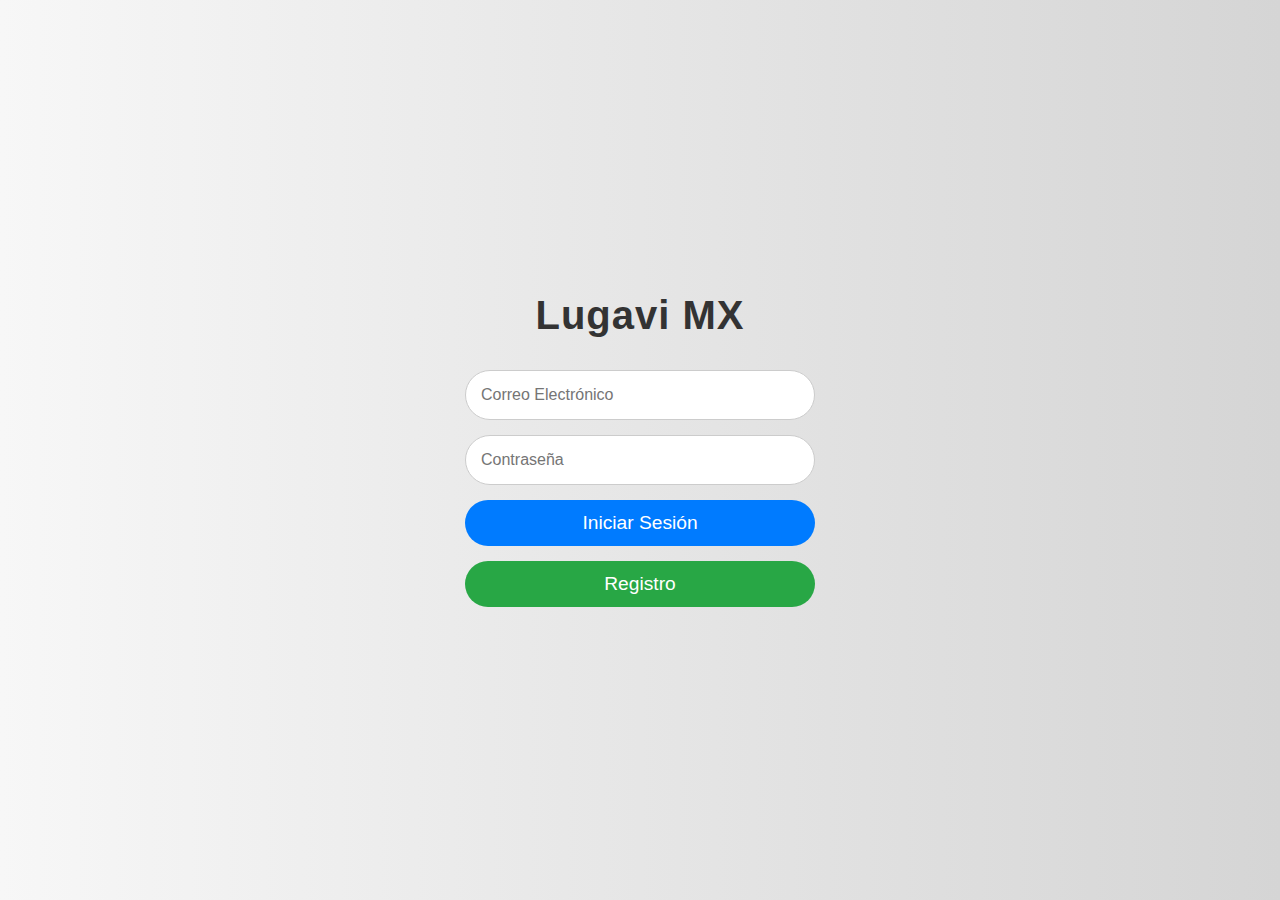
<file: index.html>
<!DOCTYPE html>
<html lang="en">
  <head>
    <meta charset="UTF-8" />
    <meta name="viewport" content="width=device-width, initial-scale=1.0" />
    <title>Lugavi MX - Login</title>
    <link rel="stylesheet" href="styles.css" />
  </head>
  <body>
    <div class="login-container">
      <h1 class="title">Lugavi MX</h1>
      <form class="login-form" action="Principal/" method="GET">
        <input type="email" placeholder="Correo Electrónico" required />
        <input type="password" placeholder="Contraseña" required />
        <button type="submit" class="btn">Iniciar Sesión</button>
        <button type="button" class="btn btn-register" id="openModal">
          Registro
        </button>
      </form>
    </div>
    <div class="modal" id="modal">
      <div class="modal-content">
        <span class="close" id="closeModal">&times;</span>
        <h2>Formulario de Registro</h2>
        <form class="register-form">
          <input type="text" placeholder="Nombre Completo" required />
          <input type="email" placeholder="Correo Electrónico" required />
          <input type="password" placeholder="Contraseña" required />
          <input type="password" placeholder="Confirmar Contraseña" required />
          <button type="submit" class="btn btn-register registrarse">
            Registrarse
          </button>
        </form>
      </div>
    </div>

    <script src="script.js"></script>
  </body>
</html>
</file>
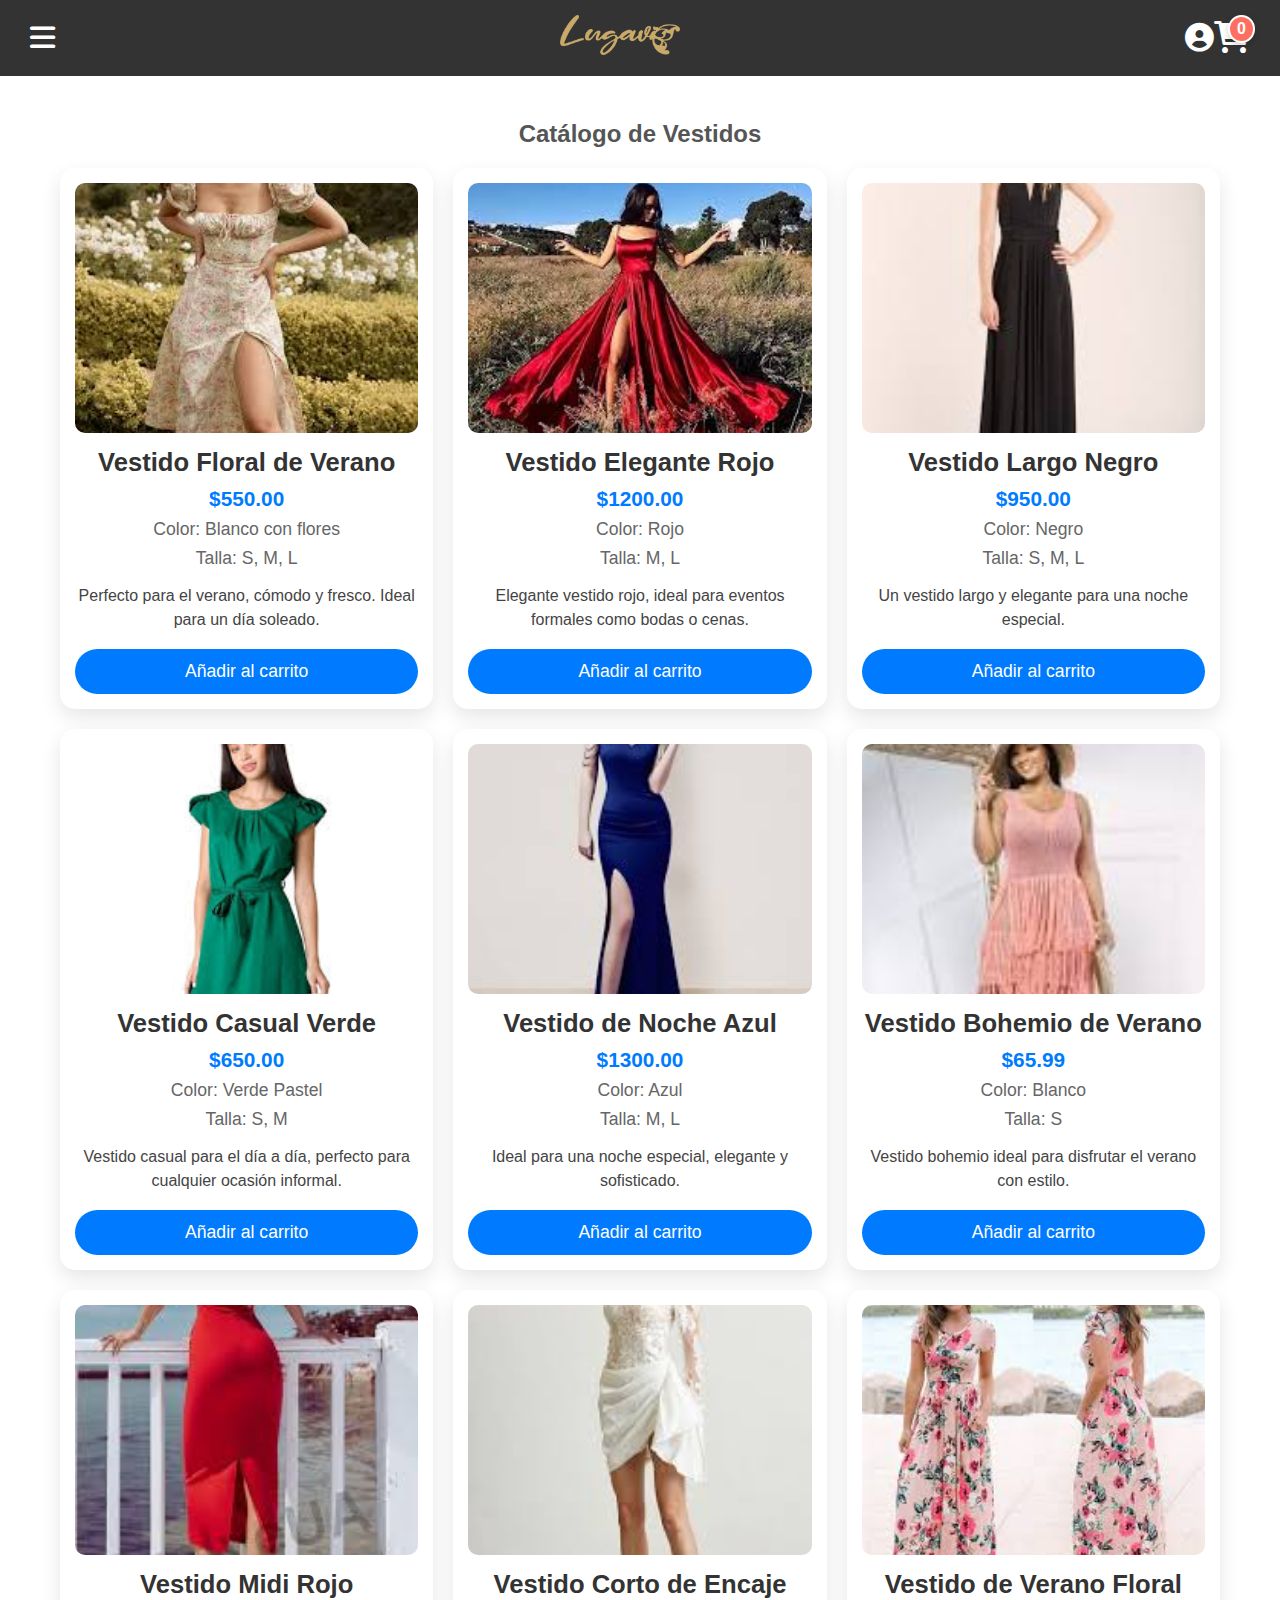
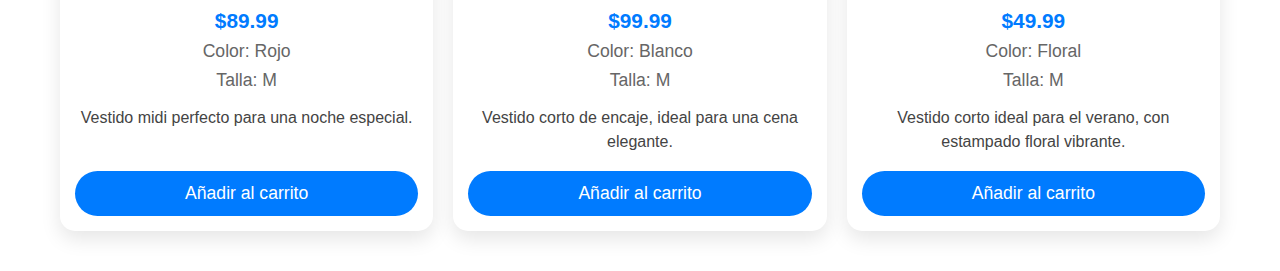
<file: Principal/index.html>
<!DOCTYPE html>
<html lang="es">
  <head>
    <meta charset="UTF-8" />
    <meta name="viewport" content="width=device-width, initial-scale=1.0" />
    <title>Lugavi MX - Página Principal</title>
    <!-- Enlace para Font Awesome -->
    <link
      href="https://cdnjs.cloudflare.com/ajax/libs/font-awesome/6.0.0-beta3/css/all.min.css"
      rel="stylesheet"
    />
    <link rel="stylesheet" href="styles.css" />
  </head>
  <body>
    <!-- Topbar -->
    <div class="topbar">
      <div class="menu-icon" id="menuIcon">
        <i class="fas fa-bars"></i>
        <!-- Icono de menú -->
      </div>
      <div class="logo">
        <img src="Assets/Logo.webp" alt="Logo de Lugavi MX" />
        <!-- Logo -->
      </div>
      <div class="profile-icon">
        <i class="fas fa-user-circle"></i>
        <!-- Icono de perfil -->
      </div>
      <div class="cart-icon" id="cartIcon">
        <i class="fas fa-shopping-cart"></i>
        <!-- Icono del carrito -->
        <span class="cart-count" id="cartCount">0</span>
        <!-- Contador de productos en el carrito -->
      </div>
    </div>

    <div id="modalCarrito">
      <div class="modal-content">
        <span id="closeModal">&times;</span>
        <!-- Icono para cerrar el modal -->
        <div class="cart-items-container" id="cartItems">
          <!-- Aquí se insertan los productos del carrito -->
        </div>
        <p>
          Total: $
          <span id="totalPrice">0.00</span>
        </p>
        <button id="checkoutButton">Comprar</button>
      </div>
    </div>

    <div class="sidebar" id="sidebar">
      <ul>
        <li>
          <a href="#" data-section="profile">
            <i class="fas fa-user"></i>
            Perfil
          </a>
        </li>
        <li>
          <a href="#" data-section="catalog">
            <i class="fas fa-box"></i>
            Catálogo
          </a>
        </li>
        <li>
          <a href="#" data-section="orders">
            <i class="fas fa-box"></i>
            Mis Pedidos
          </a>
        </li>
        <li>
          <a href="#" data-section="payment">
            <i class="fas fa-credit-card"></i>
            Métodos de Pago
          </a>
        </li>
        <li>
          <a href="#" data-section="addresses">
            <i class="fas fa-map-marker-alt"></i>
            Direcciones
          </a>
        </li>
        <li>
          <a href="#" data-section="contact">
            <i class="fas fa-phone-alt"></i>
            Contáctanos
          </a>
        </li>
        <li>
          <a href="#" data-section="logout">
            <i class="fas fa-sign-out-alt"></i>
            Cerrar Sesión
          </a>
        </li>
      </ul>
    </div>

    <!-- Contenido dinámico -->
    <div class="content">
      <div class="section" id="catalog">
        <h1>Catálogo de Vestidos</h1>
        <div class="product-grid" id="productGrid">
          <!-- Productos aquí -->
        </div>
      </div>

      <div class="section profiles" id="profile" style="display: none">
        <div class="container">
          <div class="payment-methods">
            <div class="profile-header">
                <img src="[data-uri]" alt="Foto de Perfil">
                <h2>Annel Lara</h2>
                <p>AnnelLararellanes@gmail.com</p>
            </div>
            <div class="profile-details">
                <h3>Detalles del Usuario</h3>
                <p><strong>Teléfono:</strong> +52 6673 09 00 97</p>
                <p><strong>Dirección:</strong> Calle De los pinos #302, Culiacan, México</p>
                <p><strong>Fecha de Registro:</strong> 01/11/2025</p>
            </div>
            <div class="card-actions button">
                <button class="button" onclick="editProfile()">Editar Perfil</button>
                <button class="button" onclick="logout()">Cerrar Sesión</button>
            </div>
          </div>          
        </div>
      </div>

      <div class="section" id="orders" style="display: none">
        <h1>Mis Pedidos</h1>
        <div class="orders"></div>
      </div>

      <div class="section" id="payment" style="display: none">
        <div class="container">
          <h1>Métodos de Pago</h1>
          <div class="payment-methods">
              <!-- Método de Pago 1 -->
              <div class="payment-card">
                  <h2>Tarjeta de Crédito</h2>
                  <p><strong>Banco:</strong> Bancomer</p>
                  <p><strong>Tarjeta:</strong> **** **** **** 1234</p>
                  <p><strong>Fecha de Vencimiento:</strong> 12/26</p>
                  <div class="card-actions">
                      <button onclick="editarMetodo(1)"><i class="fas fa-edit"></i> Editar</button>
                      <button onclick="eliminarMetodo(1)"><i class="fas fa-trash"></i> Eliminar</button>
                  </div>
              </div>
              <!-- Método de Pago 2 -->
              <div class="payment-card">
                  <h2>Tarjeta de Crédito</h2>
                  <p><strong>Banco:</strong> Bancoppel</p>
                  <p><strong>Tarjeta:</strong> **** **** **** 0419</p>
                  <p><strong>Fecha de Vencimiento:</strong> 11/26</p>
                  <div class="card-actions">
                      <button onclick="editarMetodo(2)"><i class="fas fa-edit"></i> Editar</button>
                      <button onclick="eliminarMetodo(2)"><i class="fas fa-trash"></i> Eliminar</button>
                  </div>
              </div>
              <!-- Método de Pago 3 -->
              <div class="payment-card">
                  <h2>PayPal</h2>
                  <p><strong>Correo:</strong> usuario@correo.com</p>
                  <div class="card-actions">
                      <button onclick="editarMetodo(3)"><i class="fas fa-edit"></i> Editar</button>
                      <button onclick="eliminarMetodo(3)"><i class="fas fa-trash"></i> Eliminar</button>
                  </div>
              </div>
          </div>
      </div>
      </div>
      

      <div class="section" id="addresses" style="display: none">
        <div class="container">
          <h1>Direcciones Guardadas</h1>
          <div class="address-list">
              <!-- Dirección 1 -->
              <div class="address-card">
                  <h2>Casa</h2>
                  <p><strong>Dirección:</strong> Calle Falsa 123, Colonia Centro</p>
                  <p><strong>Ciudad:</strong> Ciudad de México</p>
                  <p><strong>CP:</strong> 01234</p>
                  <div class="card-actions">
                      <button onclick="editarDireccion(1)"><i class="fas fa-edit"></i> Editar</button>
                      <button onclick="eliminarDireccion(1)"><i class="fas fa-trash"></i> Eliminar</button>
                  </div>
              </div>
              <!-- Dirección 2 -->
              <div class="address-card">
                  <h2>Oficina</h2>
                  <p><strong>Dirección:</strong> Av. Reforma 456, Piso 10, Colonia Juárez</p>
                  <p><strong>Ciudad:</strong> Ciudad de México</p>
                  <p><strong>CP:</strong> 06700</p>
                  <div class="card-actions">
                      <button onclick="editarDireccion(2)"><i class="fas fa-edit"></i> Editar</button>
                      <button onclick="eliminarDireccion(2)"><i class="fas fa-trash"></i> Eliminar</button>
                  </div>
              </div>
              <!-- Dirección 3 -->
              <div class="address-card">
                  <h2>Otra</h2>
                  <p><strong>Dirección:</strong> Calle Palma 789, Colonia Roma</p>
                  <p><strong>Ciudad:</strong> Ciudad de México</p>
                  <p><strong>CP:</strong> 04300</p>
                  <div class="card-actions">
                      <button onclick="editarDireccion(3)"><i class="fas fa-edit"></i> Editar</button>
                      <button onclick="eliminarDireccion(3)"><i class="fas fa-trash"></i> Eliminar</button>
                  </div>
              </div>
          </div>
      </div>       
      </div>

      <div class="section" id="contact" style="display: none">
        <div class="container">
          <h1>Contáctanos</h1>
          <div class="contact-info">
              <p><strong>Correo:</strong> contacto@lugavimx.com</p>
              <p><strong>Teléfono:</strong> +52 123 456 7890</p>
              <p><strong>Redes Sociales:</strong></p>
              <p>
                  <a href="https://facebook.com/lugavimx" target="_blank"><i class="fab fa-facebook"></i></a>
                  <a href="https://twitter.com/lugavimx" target="_blank"><i class="fab fa-twitter"></i></a>
                  <a href="https://instagram.com/lugavimx" target="_blank"><i class="fab fa-instagram"></i></a>
              </p>
          </div>
          <form action="#" method="post">
              <label for="nombre">Nombre:</label>
              <input type="text" id="nombre" name="nombre" placeholder="Tu nombre" required>
  
              <label for="correo">Correo Electrónico:</label>
              <input type="email" id="correo" name="correo" placeholder="Tu correo electrónico" required>
  
              <label for="mensaje">Mensaje:</label>
              <textarea id="mensaje" name="mensaje" rows="5" placeholder="Escribe tu mensaje aquí" required></textarea>
  
              <button type="submit">Enviar</button>
          </form>
      </div>
      </div>
    </div>

    <script src="script.js"></script>
  </body>
</html>
</file>
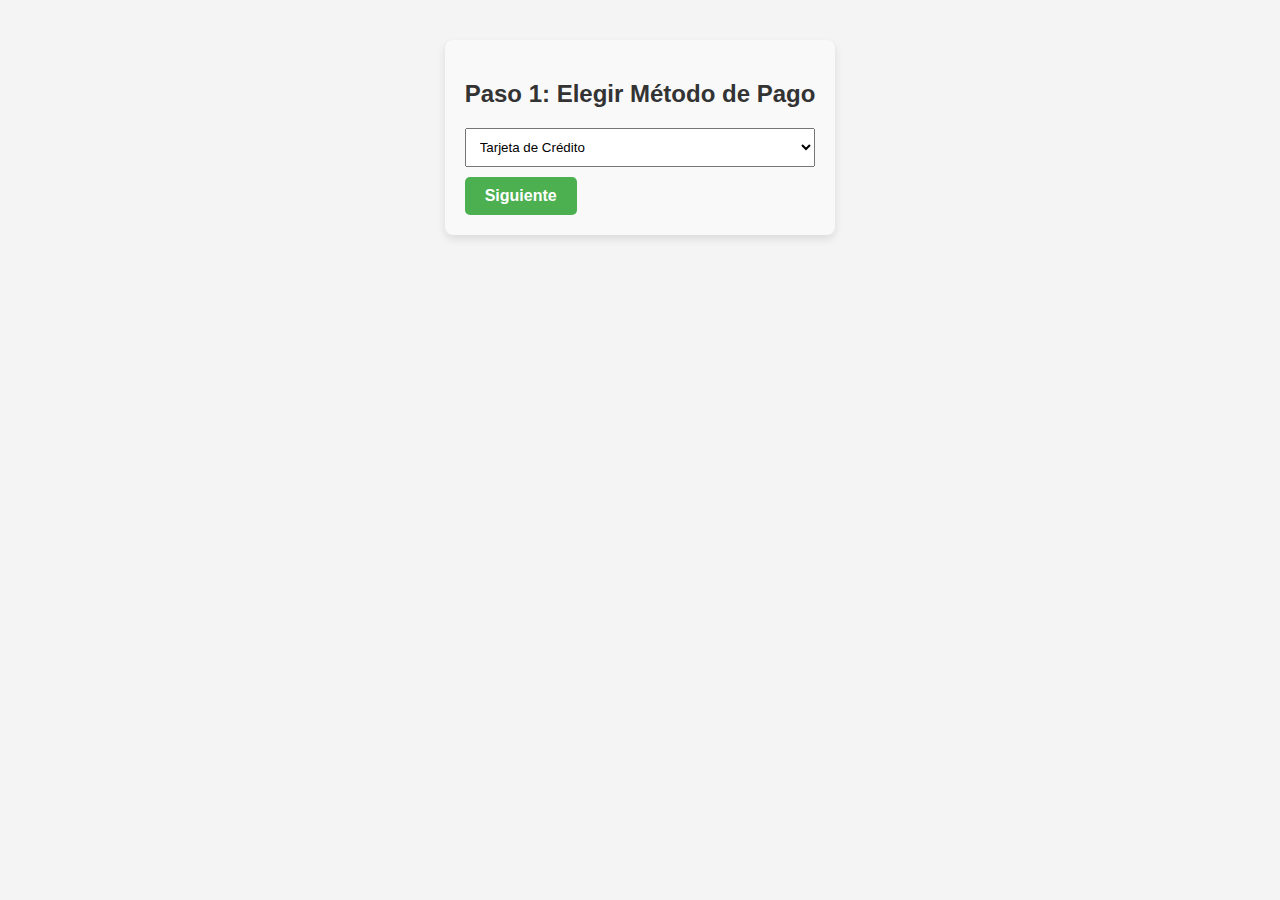
<file: Principal/Compra/Index.html>
<!DOCTYPE html>
<html lang="es">
<head>
  <meta charset="UTF-8">
  <meta name="viewport" content="width=device-width, initial-scale=1.0">
  <title>Proceso de Compra</title>
  <link rel="stylesheet" href="styles.css">
</head>
<body>

  <div class="stepper">
    <!-- Paso 1: Método de pago -->
    <div class="step" id="step1">
      <h2>Paso 1: Elegir Método de Pago</h2>
      <select id="paymentMethod">
        <option value="credit_card">Tarjeta de Crédito</option>
        <option value="paypal">PayPal</option>
        <option value="bank_transfer">Transferencia Bancaria</option>
      </select>
      <button onclick="nextStep(2)">Siguiente</button>
    </div>

    <!-- Paso 2: Dirección de Envío -->
    <div class="step" id="step2" style="display: none;">
      <h2>Paso 2: Elegir Dirección de Envío</h2>
      <input type="text" id="address" placeholder="Dirección de envío">
      <button onclick="nextStep(3)">Siguiente</button>
    </div>

    <!-- Paso 3: Resumen de la Compra -->
    <div class="step" id="step3" style="display: none;">
      <h2>Paso 3: Resumen de la Compra</h2>
      <p>Productos: <span id="productList"></span></p>
      <p>Método de Pago: <span id="paymentMethodSummary"></span></p>
      <p>Dirección: <span id="addressSummary"></span></p>
      <button>Finalizar Compra</button>
    </div>
  </div>

  <script src="checkout.js"></script>
</body>
</html>
</file>
<file: Principal/styles.css>
/* Estilos Generales */
* {
  margin: 0;
  padding: 0;
  box-sizing: border-box;
  font-family: 'Arial', sans-serif;
}

/* Top Bar */
.topbar {
  display: flex;
  justify-content: space-between;
  align-items: center;
  background-color: #333;
  color: #fff;
  padding: 15px 30px;
  position: fixed;
  top: 0;
  left: 0;
  width: 100%;
  z-index: 1000; /* Asegura que la topbar esté encima del contenido */
}

/* Estilo para los íconos */
.topbar .menu-icon i,
.topbar .profile-icon i {
  font-size: 1.8rem; /* Tamaño del ícono */
  cursor: pointer;
}

.topbar .logo img {
  height: 40px; /* Ajusta el tamaño del logo */
}

/* Alineación de los elementos */
.topbar .menu-icon,
.topbar .profile-icon {
  display: flex;
  align-items: center;
  justify-content: center;
  cursor: pointer;
}

.topbar .profile-icon {
  font-size: 2rem; /* Icono de perfil más grande */
}

.menu-icon {
  font-size: 2rem;
  cursor: pointer;
}

.logo {
  font-size: 1.5rem;
  font-weight: bold;
  text-align: center;
  flex-grow: 1;
}

.profile-icon {
  font-size: 2rem;
  cursor: pointer;
}

/* Sidebar Menu */
.sidebar {
  position: fixed;
  top: 0;
  left: -300px; /* El menú comienza fuera de la pantalla */
  width: 300px;
  height: 100%;
  background-color: #444;
  transition: 0.3s; /* Deslizar suave */
  padding-top: 60px;
  z-index: 999; /* Asegura que el menú no se solape con la topbar */
}

.sidebar ul {
  list-style-type: none;
  padding: 0;
}

.sidebar li {
  padding: 15px;
  text-align: left;
}

.sidebar a {
  color: white;
  text-decoration: none;
  font-size: 1.2rem;
  display: flex;
  align-items: center; /* Para alinear el icono y el texto */
  transition: background-color 0.3s;
}

.sidebar a i {
  margin-right: 10px; /* Espacio entre el icono y el texto */
  font-size: 1.5rem; /* Tamaño del icono */
}

.sidebar a:hover {
  background-color: #007bff;
}

/* Estilo para cuando el menú se desliza */
.sidebar.active {
  left: 0; /* El menú se desliza hacia la izquierda */
}

/* Estilos del Catálogo */
.catalog-container {
  padding: 40px 20px 40px 20px; /* Ajusta el padding-top a 120px para dar suficiente espacio debajo de la topbar */
  text-align: center;
  max-width: 1200px;
  margin: 0 auto;
  margin-top: 80px; /* Puedes ajustar este valor si lo necesitas */
}

.catalog-title {
  font-size: 2.5rem;
  margin-bottom: 40px;
  color: #333;
  font-weight: bold;
  text-transform: uppercase;
}

/* Estilos de la grid de productos */
.product-grid {
  display: grid;
  grid-template-columns: repeat(auto-fill, minmax(280px, 1fr));
  gap: 20px;
  margin-top: 20px;
}

.product-card {
  background-color: #fff;
  border-radius: 15px;
  box-shadow: 0 8px 20px rgba(0, 0, 0, 0.1);
  overflow: hidden; /* Evita que los bordes se desborden */
  padding: 15px;
  transition: transform 0.3s ease, box-shadow 0.3s ease;
  text-align: center;
  display: flex;
  flex-direction: column;
  justify-content: space-between;
  height: 100%;
}

.product-card:hover {
  transform: translateY(-10px); /* Agrega un efecto al pasar el mouse */
  box-shadow: 0 12px 30px rgba(0, 0, 0, 0.15);
}

.product-card img {
  width: 100%;
  height: 250px;
  object-fit: cover;
  border-radius: 10px;
}

.product-card h3 {
  margin-top: 15px;
  font-size: 1.6rem;
  color: #333;
  font-weight: 600;
}

.product-card .price {
  margin-top: 10px;
  font-size: 1.3rem;
  font-weight: bold;
  color: #007bff;
}

.product-card .color,
.product-card .size {
  margin-top: 8px;
  font-size: 1.1rem;
  color: #666;
}

.product-card .description {
  margin-top: 15px;
  font-size: 1rem;
  color: #444;
  line-height: 1.5;
  min-height: 50px;
}

.product-card .btn {
  margin-top: 15px;
  padding: 12px;
  font-size: 1.1rem;
  background-color: #007bff;
  color: #fff;
  border: none;
  border-radius: 30px;
  cursor: pointer;
  transition: background-color 0.3s ease;
  width: 100%; /* Botón con ancho completo */
}

.product-card .btn:hover {
  background-color: #0056b3;
}

/* Estilos para hacer el layout más responsivo */
@media (max-width: 768px) {
  .catalog-container {
    padding: 20px;
  }

  .catalog-title {
    font-size: 2rem;
  }

  .product-grid {
    grid-template-columns: 1fr 1fr;
  }
}

@media (max-width: 480px) {
  .product-grid {
    grid-template-columns: 1fr;
  }

  .product-card {
    padding: 10px;
  }

  .product-card h3 {
    font-size: 1.4rem;
  }

  .product-card .price {
    font-size: 1.1rem;
  }

  .product-card .btn {
    padding: 10px;
    font-size: 1rem;
  }
}
.product-card img {
  width: 100%;
  height: 250px;
  object-fit: cover;
  border-radius: 10px;
  object-position: center; /* Centra la imagen si tiene espacio sobrante */
  image-rendering: auto; /* Intenta mantener la calidad de la imagen al hacerla más grande */
}

/* Estilos para el icono del carrito */
/* Estilos para el icono del carrito */
.cart-icon {
  position: relative;
  cursor: pointer;
  font-size: 2rem; /* Tamaño del icono */
  transition: transform 0.3s ease; /* Transición suave */
}

.cart-icon:hover {
  transform: scale(1.1); /* Efecto de agrandar al pasar el mouse */
}

/* Estilo para el contador */
.cart-icon .cart-count {
  position: absolute;
  top: -5px;
  right: -5px;
  background-color: #ff6f61; /* Color de fondo */
  color: white;
  border-radius: 50%;
  padding: 3px 7px; /* Reducir el padding para hacerlo más pequeño */
  font-size: 1rem; /* Reducir el tamaño de la fuente */
  font-weight: bold;
  border: 2px solid white; /* Borde blanco */
  box-shadow: 0 2px 6px rgba(0, 0, 0, 0.2); /* Sombra suave */
}

/* Estilos adicionales para los productos */
.product-card {
  background-color: #fff;
  border-radius: 15px;
  box-shadow: 0 8px 20px rgba(0, 0, 0, 0.1);
  overflow: hidden;
  padding: 15px;
  transition: transform 0.3s ease, box-shadow 0.3s ease;
  text-align: center;
  display: flex;
  flex-direction: column;
  justify-content: space-between;
  height: 100%;
}

.product-card:hover {
  transform: translateY(-10px);
  box-shadow: 0 12px 30px rgba(0, 0, 0, 0.15);
}

.product-card img {
  width: 100%;
  height: 250px;
  object-fit: cover;
  border-radius: 10px;
}

#modalCarrito {
  display: none; /* Inicialmente oculto */
  position: fixed;
  top: 0;
  left: 0;
  width: 100%;
  height: 100%;
  background-color: rgba(0, 0, 0, 0.5); /* Fondo oscuro semi-transparente */
  z-index: 1000; /* Asegura que esté encima de otros elementos */
  align-items: center;
  justify-content: center;
}

.modal-content {
  background-color: white;
  padding: 20px;
  border-radius: 10px;
  width: 80%;
  max-width: 500px;
  position: relative;
  display: flex;
  flex-direction: column;
  max-height: 80%; /* Limita la altura máxima */
}

#closeModal {
  cursor: pointer;
  position: absolute;
  top: 10px;
  right: 10px;
  font-size: 1.5rem;
}

.cart-items-container {
  flex-grow: 1; /* El contenedor de productos crece para llenar el espacio disponible */
  overflow-y: auto; /* Habilitar el scroll si hay demasiados productos */
  max-height: 400px; /* Establecer una altura máxima con scroll */
}

.cart-item img {
  width: 50px; /* Tamaño fijo de las imágenes */
  height: 50px;
  object-fit: cover;
}

.cart-item-info {
  margin-left: 10px;
}

.cart-item {
  display: flex;
  align-items: center;
  justify-content: space-between;
  margin-bottom: 20px;
  padding: 10px;
  border-bottom: 1px solid #ddd;
}

.cart-item-info h3 {
  margin: 0;
}

.cart-item-info p {
  margin: 5px 0;
}

#totalPrice {
  font-size: 1.5rem;
  margin-top: 20px;
  font-weight: bold;
}

#checkoutButton {
  background-color: #28a745;
  color: white;
  padding: 10px 20px;
  border: none;
  border-radius: 5px;
  width: 100%;
  cursor: pointer;
  text-align: center;
  margin-top: 20px;
}

#checkoutButton:hover {
  background-color: #218838;
}

.content {
  padding: 40px 20px 40px 20px; /* Ajusta el padding-top a 120px para dar suficiente espacio debajo de la topbar */
  text-align: center;
  max-width: 1200px;
  margin: 0 auto;
  margin-top: 80px; /* Puedes ajustar este valor si lo necesitas */
}

.section {
  display: none;
}

.section h1 {
  font-size: 24px;
  margin-bottom: 10px;
}


.profile-container {
  background-color: #fff;
  border: 1px solid #ddd;
  border-radius: 10px;
  box-shadow: 0 4px 8px rgba(0, 0, 0, 0.1);
  width: 400px;
  padding: 20px;
  text-align: center;
}

.profile-header {
  margin-bottom: 20px;
}

.profile-header img {
  width: 100px;
  height: 100px;
  border-radius: 50%;
  border: 2px solid #ccc;
  object-fit: cover;
}

.profile-header h2 {
  margin: 10px 0 5px;
  font-size: 24px;
}

.profile-header p {
  font-size: 14px;
  color: #777;
}

.profile-details {
  margin-top: 20px;
  text-align: left;
}

.profile-details h3 {
  font-size: 18px;
  margin-bottom: 10px;
  color: #555;
}

.profile-details p {
  margin-bottom: 10px;
  font-size: 14px;
}

.profile-actions {
  margin-top: 20px;
  display: flex;
  justify-content: space-between;
}

.profile-actions button {
  padding: 10px 15px;
  border: none;
  border-radius: 5px;
  font-size: 14px;
  cursor: pointer;
  transition: background-color 0.3s ease;
}

.profile-actions .edit-button {
  background-color: #ddd;
  color: #333;
}

.profile-actions .edit-button:hover {
  background-color: #bbb;
}

.profile-actions .logout-button {
  background-color: #f44336;
  color: #fff;
}

.profile-actions .logout-button:hover {
  background-color: #d32f2f;
}




.payment-methods {
  display: flex;
  flex-wrap: wrap;
  gap: 20px;
  justify-content: center;
}

.payment-card {
  background: #ffffff;
  border: 1px solid #dddddd;
  border-radius: 10px;
  box-shadow: 0 4px 8px rgba(0, 0, 0, 0.1);
  padding: 20px;
  width: 300px;
  display: flex;
  flex-direction: column;
  align-items: flex-start;
  transition: transform 0.2s, box-shadow 0.2s;
}

.payment-card:hover {
  transform: translateY(-5px);
  box-shadow: 0 8px 16px rgba(0, 0, 0, 0.2);
}

.payment-card h2 {
  font-size: 1.5em;
  color: #333333;
  margin-bottom: 10px;
}

.payment-card p {
  font-size: 1em;
  color: #555555;
  margin: 5px 0;
}

.card-actions {
  margin-top: 15px;
  display: flex;
  gap: 10px;
}

.card-actions button {
  background-color: #555;
  color: white;
  border: none;
  padding: 8px 12px;
  border-radius: 4px;
  font-size: 1em;
  cursor: pointer;
  transition: background-color 0.2s;
}

.card-actions button:hover {
  background-color: #333;
}

@media (max-width: 600px) {
  .container {
      margin: 20px;
      padding: 15px;
  }

  .payment-card {
      width: 100%;
  }
}


.orders {
  display: flex;
  flex-wrap: wrap;
  gap: 20px;
  justify-content: center;
}

.order-card {
  background: #ffffff;
  border: 1px solid #dddddd;
  border-radius: 10px;
  box-shadow: 0 4px 8px rgba(0, 0, 0, 0.1);
  padding: 20px;
  width: 300px;
  transition: transform 0.2s, box-shadow 0.2s;
}

.order-card:hover {
  transform: translateY(-5px);
  box-shadow: 0 8px 16px rgba(0, 0, 0, 0.2);
}

.order-card h2 {
  font-size: 1.5em;
  color: #333333;
  margin-bottom: 10px;
}

.order-card p {
  font-size: 1em;
  color: #555555;
  margin: 5px 0;
}

.order-items {
  display: flex;
  flex-wrap: wrap;
  gap: 10px;
  margin-top: 15px;
  justify-content: center; /* Centra los elementos dentro de este contenedor */
}

.order-item {
  display: flex;
  flex-direction: column;
  align-items: center;
  justify-content: center; /* Asegura que los elementos estén centrados verticalmente */
  text-align: center;
  width: 80px; /* Ajusta el ancho según tus necesidades */
}

.order-item img {
  width: 100%;
  height: auto; /* Mantiene la proporción */
  max-height: 60px; /* Limita la altura máxima */
  object-fit: contain; /* Asegura que la imagen se ajuste sin deformarse */
  border-radius: 5px;
}

.order-item p {
  font-size: 0.9em;
  color: #333333;
  margin-top: 5px;
}






.address-list {
  display: flex;
  flex-wrap: wrap;
  gap: 20px;
  justify-content: center;
}

.address-card {
  background: #ffffff;
  border: 1px solid #dddddd;
  border-radius: 10px;
  box-shadow: 0 4px 8px rgba(0, 0, 0, 0.1);
  padding: 20px;
  width: 300px;
  display: flex;
  flex-direction: column;
  align-items: flex-start;
  transition: transform 0.2s, box-shadow 0.2s;
}

.address-card:hover {
  transform: translateY(-5px);
  box-shadow: 0 8px 16px rgba(0, 0, 0, 0.2);
}

.address-card h2 {
  font-size: 1.5em;
  color: #333333;
  margin-bottom: 10px;
}

.address-card p {
  font-size: 1em;
  color: #555555;
  margin: 5px 0;
}

.card-actions {
  margin-top: 15px;
  display: flex;
  gap: 10px;
}

.card-actions button {
  background-color: #555;
  color: white;
  border: none;
  padding: 8px 12px;
  border-radius: 4px;
  font-size: 1em;
  cursor: pointer;
  transition: background-color 0.2s;
}

.card-actions button:hover {
  background-color: #333;
}

@media (max-width: 600px) {
  .container {
      margin: 20px;
      padding: 15px;
  }

  .address-card {
      width: 100%;
  }
}







.container {
  max-width: 800px;
  margin: 50px auto;
  padding: 20px;
  background-color: #fff;
  border-radius: 8px;
  box-shadow: 0 4px 8px rgba(0, 0, 0, 0.1);
}

h1 {
  text-align: center;
  color: #555;
}

.contact-info {
  margin-bottom: 30px;
  text-align: center;
}

.contact-info p {
  margin: 10px 0;
}

.contact-info a {
  color: #555;
  text-decoration: none;
  margin: 0 10px;
  font-size: 24px;
}

.contact-info a:hover {
  color: #333;
}

form {
  display: flex;
  flex-direction: column;
}

form label {
  margin-bottom: 5px;
  color: #555;
}

form input, form textarea {
  margin-bottom: 20px;
  padding: 10px;
  border: 1px solid #ccc;
  border-radius: 4px;
  font-size: 16px;
}

form button {
  background-color: #555;
  color: #fff;
  border: none;
  padding: 10px;
  font-size: 16px;
  border-radius: 4px;
  cursor: pointer;
}

form button:hover {
  background-color: #333;
}

@media (max-width: 600px) {
  .container {
      margin: 20px;
      padding: 15px;
  }
}
</file>
<file: Principal/Compra/styles.css>
body {
  font-family: Arial, sans-serif;
  background-color: #f4f4f4;
  margin: 0;
  padding: 0;
  display: flex;
  flex-direction: column;
  align-items: center;
}

h2 {
  font-size: 24px;
  margin-bottom: 20px;
  color: #333;
}


.stepper {
  max-width: 600px;
  margin: 0 auto;
  padding: 20px;
}

.step {
  display: none;
}

.step.active {
  display: block;
}

button {
  padding: 10px 20px;
  background-color: #4CAF50;
  color: white;
  border: none;
  cursor: pointer;
}

button:hover {
  background-color: #45a049;
}

select, input {
  padding: 10px;
  width: 100%;
  margin-bottom: 10px;
}

/* Loader */
.loader {
  position: fixed;
  top: 0;
  left: 0;
  right: 0;
  bottom: 0;
  background: rgba(0, 0, 0, 0.5);
  color: white;
  display: flex;
  justify-content: center;
  align-items: center;
  z-index: 1000;
}

/* Modal */
.modal {
  position: fixed;
  top: 0;
  left: 0;
  right: 0;
  bottom: 0;
  background: rgba(0, 0, 0, 0.5);
  display: flex;
  justify-content: center;
  align-items: center;
  z-index: 1001;
}

.modal-content {
  background: white;
  padding: 20px;
  text-align: center;
  border-radius: 8px;
  width: 300px;
}



.payment-methods {
  margin-top: 20px;
}

.payment-card {
  background-color: #f9f9f9;
  padding: 0px;
  margin-bottom: 10px;
  border-radius: 8px;
  border: 1px solid #ccc;
}

.payment-card h3 {
  margin-top: 0;
}

.card-actions button {
  background-color: #4CAF50;
  color: white;
  border: none;
  padding: 5px 10px;
  cursor: pointer;
}

.card-actions button:hover {
  background-color: #45a049;
}

#addPaymentMethodButton {
  padding: 10px 20px;
  background-color: #007BFF;
  color: white;
  border: none;
  cursor: pointer;
  margin-top: 20px;
}

#addPaymentMethodButton:hover {
  background-color: #0056b3;
}

.payment-modal {
  position: fixed;
  top: 0;
  left: 0;
  right: 0;
  bottom: 0;
  background: rgba(0, 0, 0, 0.5);
  display: flex;
  justify-content: center;
  align-items: center;
  z-index: 1000;
}

.payment-modal-content {
  background: white;
  padding: 20px;
  border-radius: 8px;
  width: 400px;
  box-shadow: 0 2px 10px rgba(0, 0, 0, 0.1);
}

.payment-modal-content h2 {
  margin-top: 0;
}

.payment-modal-content label {
  margin-top: 10px;
  display: block;
}

.payment-modal-content input,
.payment-modal-content select {
  width: 100%;
  padding: 8px;
  margin-top: 5px;
  margin-bottom: 10px;
  border-radius: 4px;
  border: 1px solid #ccc;
}

.payment-modal-content button {
  padding: 10px 20px;
  background-color: #4CAF50;
  color: white;
  border: none;
  cursor: pointer;
  margin-top: 10px;
}

.payment-modal-content button:hover {
  background-color: #45a049;
}

/* Estilo para las tarjetas */
.payment-card {
  background-color: #f9f9f9;
  padding: 15px;
  margin-bottom: 10px;
  border-radius: 8px;
  border: 1px solid #ccc;
  cursor: pointer;
  transition: all 0.3s ease;
}

/* Estilo cuando la tarjeta está seleccionada */
.payment-card.selected {
  background-color: #007BFF;
  color: white;
  border: 1px solid #0056b3;
}

/* Estilo para los botones dentro de la tarjeta */
.card-actions button {
  background-color: #4CAF50;
  color: white;
  border: none;
  padding: 5px 10px;
  cursor: pointer;
}

.card-actions button:hover {
  background-color: #45a049;
}

/* Estilo para las tarjetas de dirección */
.address-card {
  background-color: #f9f9f9;
  padding: 15px;
  margin-bottom: 10px;
  border-radius: 8px;
  border: 1px solid #ccc;
  cursor: pointer;
  transition: all 0.3s ease;
}

/* Estilo cuando la dirección está seleccionada */
.address-card.selected {
  background-color: #007BFF;
  color: white;
  border: 1px solid #0056b3;
}

/* Estilo para los botones dentro de la tarjeta */
.card-actions button {
  background-color: #4CAF50;
  color: white;
  border: none;
  padding: 5px 10px;
  cursor: pointer;
}

.card-actions button:hover {
  background-color: #45a049;
}

/* Estilo del modal */
.address-modal {
  position: fixed;
  top: 0;
  left: 0;
  width: 100%;
  height: 100%;
  background-color: rgba(0, 0, 0, 0.5);
  display: none;
  justify-content: center;
  align-items: center;
}

.address-modal-content {
  background-color: white;
  padding: 20px;
  border-radius: 8px;
  width: 400px;
}

.address-modal-content input {
  width: 100%;
  padding: 10px;
  margin: 10px 0;
  border: 1px solid #ccc;
  border-radius: 4px;
}

.address-modal-content button {
  padding: 10px 20px;
  margin: 10px 0;
  cursor: pointer;
  background-color: #007BFF;
  color: white;
  border: none;
  border-radius: 4px;
}

.address-modal-content button:hover {
  background-color: #0056b3;
}

/* Estilo para las tarjetas de dirección */
.address-card {
  background-color: #f9f9f9;
  padding: 15px;
  margin-bottom: 10px;
  border-radius: 8px;
  border: 1px solid #ccc;
  cursor: pointer;
  transition: all 0.3s ease;
}

/* Estilo cuando la dirección está seleccionada */
.address-card.selected {
  background-color: #007BFF;
  color: white;
  border: 1px solid #0056b3;
}

/* Estilo para los botones dentro de la tarjeta */
.card-actions button {
  background-color: #4CAF50;
  color: white;
  border: none;
  padding: 5px 10px;
  cursor: pointer;
}

.card-actions button:hover {
  background-color: #45a049;
}

.step {
  display: none;
}

.step.active {
  display: block;
}

h2 {
  font-size: 24px;
  font-weight: bold;
  margin-bottom: 20px;
}

.summary-item {
  margin-bottom: 15px;
  font-size: 18px;
}

.summary-item strong {
  font-weight: bold;
}

.product-list {
  margin-top: 10px;
  padding-left: 20px;
}

.product-list p {
  margin: 5px 0;
}

#totalAmount {
  font-size: 20px;
  font-weight: bold;
  color: green;
}

button {
  background-color: #4CAF50;
  color: white;
  padding: 10px 20px;
  border: none;
  border-radius: 5px;
  font-size: 16px;
  cursor: pointer;
  transition: background-color 0.3s;
}

button:hover {
  background-color: #45a049;
}
/* Estilos generales para el paso 3 */
.step {
  margin: 20px 0;
  padding: 20px;
  background-color: #f9f9f9;
  border-radius: 8px;
  box-shadow: 0 4px 8px rgba(0, 0, 0, 0.1);
}

h2 {
  font-size: 24px;
  margin-bottom: 20px;
  color: #333;
}

.summary {
  margin-top: 20px;
}

/* Estilos para cada item de resumen */
.summary-item {
  margin-bottom: 15px;
}

.summary-item strong {
  font-weight: bold;
  color: #444;
}

.summary-item span {
  color: #555;
  font-size: 14px;
}

/* Estilos para los botones */
.actions {
  display: flex;
  justify-content: space-between;
  margin-top: 20px;
}

.actions .btn {
  padding: 10px 20px;
  border: none;
  border-radius: 4px;
  cursor: pointer;
  font-size: 16px;
  transition: background-color 0.3s ease;
  width: 45%;
}

.actions .btn:hover {
  opacity: 0.8;
}

.actions .btn.finalize {
  background-color: #007bff;
  color: white;
}

.actions .btn.back {
  background-color: #007bff;
  color: white;
}

.actions .btn.finalize:hover {
  background-color: #007bff;
}

.actions .btn.back:hover {
  background-color: #0056b3;
}

/* Estilos adicionales */
.product-list p {
  margin: 5px 0;
  font-size: 14px;
  color: #333;
}

/* Estilo del botón de finalizar con color dorado */
.btnfn {
  padding: 12px 24px;
  background-color: rgba(255, 223, 0, 0.8); /* Color dorado semi-transparente */
  color: white; /* Color del texto */
  border: none;
  border-radius: 5px; /* Bordes redondeados */
  font-size: 16px;
  font-weight: bold;
  cursor: pointer;
  transition: background-color 0.3s, transform 0.2s ease-in-out;
}

/* Efecto al pasar el mouse sobre el botón */
.btnfn:hover {
  background-color: rgba(255, 215, 0, 0.9); /* Color dorado más intenso al hacer hover */
  transform: scale(1.05); /* Aumento suave del tamaño */
}

/* Efecto al hacer clic en el botón */
.btnfn:active {
  background-color: rgba(255, 193, 0, 0.9); /* Color dorado aún más intenso al hacer clic */
  transform: scale(1); /* Vuelve al tamaño normal */
}

/* Estilo cuando el botón es deshabilitado */
.btnfn:disabled {
  background-color: #ccc; /* Color gris cuando está deshabilitado */
  cursor: not-allowed; /* Cambio del cursor */
}

/* Estilo del botón de cancelar compra */
.btnCancel {
  padding: 12px 24px;
  background-color: rgba(255, 69, 58, 0.8); /* Rojo semi-transparente */
  color: white; /* Color del texto */
  border: none;
  border-radius: 5px; /* Bordes redondeados */
  font-size: 16px;
  font-weight: bold;
  cursor: pointer;
  transition: background-color 0.3s, transform 0.2s ease-in-out;
}

/* Efecto al pasar el mouse sobre el botón */
.btnCancel:hover {
  background-color: rgba(255, 59, 48, 0.9); /* Rojo más intenso al hacer hover */
  transform: scale(1.05); /* Aumento suave del tamaño */
}

/* Efecto al hacer clic en el botón */
.btnCancel:active {
  background-color: rgba(255, 0, 0, 0.9); /* Rojo aún más intenso al hacer clic */
  transform: scale(1); /* Vuelve al tamaño normal */
}

/* Estilo cuando el botón es deshabilitado */
.btnCancel:disabled {
  background-color: #ccc; /* Color gris cuando está deshabilitado */
  cursor: not-allowed; /* Cambio del cursor */
}

/* Contenedor de botones para agregar dirección y de navegación */
.buttons-container {
  display: flex;
  justify-content: center; /* Centra los botones horizontalmente */
  gap: 20px; /* Espacio entre los botones */
  margin-top: 20px; /* Espacio superior entre el contenido y los botones */
}

/* Estilo de los botones */
button {
  padding: 12px 24px;
  font-size: 16px;
  font-weight: bold;
  border-radius: 5px;
  cursor: pointer;
  transition: background-color 0.3s, transform 0.2s ease-in-out;
}

/* Estilo para el botón de agregar dirección */
#addAddressButton {
  background-color: rgba(0, 128, 0, 0.8); /* Verde semi-transparente */
  color: white;
}

#addAddressButton:hover {
  background-color: rgba(0, 100, 0, 0.9);
  transform: scale(1.05);
}

#addAddressButton:active {
  background-color: rgba(0, 80, 0, 0.9);
  transform: scale(1);
}

/* Estilo para los botones de siguiente y regresar */
button {
  background-color: rgba(255, 69, 58, 0.8); /* Rojo semi-transparente para cancelar */
  color: white;
}

button:hover {
  background-color: rgba(255, 59, 48, 0.9);
  transform: scale(1.05);
}

button:active {
  background-color: rgba(255, 0, 0, 0.9);
  transform: scale(1);
}

/* Contenedor de Direcciones y Métodos de Pago */
.container {
  display: flex;
  flex-wrap: wrap;
  gap: 20px;
  justify-content: center;
}

/* Estilo de las tarjetas (Direcciones y Métodos de Pago) */
.address-card, .payment-card {
  background: #ffffff;
  border: 1px solid #dddddd;
  border-radius: 10px;
  box-shadow: 0 4px 8px rgba(0, 0, 0, 0.1);
  padding: 20px;
  width: 280px; /* Ajusta el ancho para hacerlo consistente */
  transition: transform 0.2s, box-shadow 0.2s;
  text-align: center;
}

.address-card:hover, .payment-card:hover {
  transform: translateY(-5px);
  box-shadow: 0 8px 16px rgba(0, 0, 0, 0.2);
}

/* Contenedor de los botones */
.buttons-container {
  display: flex;
  justify-content: center;
  gap: 20px;
  margin-top: 20px;
}

/* Botón para agregar dirección o método de pago */
#addAddressButton, #addPaymentMethodButton {
  background-color: #4CAF50; /* Verde */
  color: white;
  padding: 10px 20px;
  border: none;
  border-radius: 5px;
  cursor: pointer;
}

#addAddressButton:hover, #addPaymentMethodButton:hover {
  background-color: #45a049;
}

button {
  background-color: #4CAF50;
  color: white;
  padding: 10px 20px;
  border: none;
  border-radius: 5px;
  cursor: pointer;
  transition: background-color 0.3s ease;
}

button:hover {
  background-color: #45a049;
}
</file>
<file: styles.css>
/* General Reset */
* {
    margin: 0;
    padding: 0;
    box-sizing: border-box;
    font-family: 'Roboto', sans-serif; /* Fuente más moderna */
}

/* Login Container */
.login-container {
    display: flex;
    flex-direction: column;
    align-items: center;
    justify-content: center;
    height: 100vh;
    background-color: #eaeaea;
    background-image: linear-gradient(to right, #f7f7f7, #d5d5d5); /* Suaviza el fondo */
}

.title {
    font-size: 2.5rem;
    margin-bottom: 2rem;
    color: #333;
    font-weight: bold;
    letter-spacing: 1px;
}

.login-form {
    display: flex;
    flex-direction: column;
    width: 350px; /* Ancho más amplio */
    gap: 15px;
}

.login-form input {
    padding: 15px;
    font-size: 1rem;
    border: 1px solid #ccc;
    border-radius: 30px; /* Bordes más suaves */
    transition: all 0.3s ease;
}

.login-form input:focus {
    outline: none;
    border-color: #007BFF; /* Resalta el borde al enfocarse */
    box-shadow: 0 0 5px rgba(0, 123, 255, 0.5);
}

.btn {
    padding: 12px;
    font-size: 1.2rem;
    background-color: #007BFF;
    color: #fff;
    border: none;
    border-radius: 30px; /* Bordes redondeados */
    cursor: pointer;
    transition: background-color 0.3s ease;
}

.btn:hover {
    background-color: #0056b3;
}

.btn-register {
    background-color: #28a745;
}

.btn-register:hover {
    background-color: #218838;
}

.registrarse{
    width: 100%;
}

/* Modal Styles */
.modal {
    display: none;
    position: fixed;
    top: 0;
    left: 0;
    width: 100%;
    height: 100%;
    background-color: rgba(0, 0, 0, 0.5);
    align-items: center;
    justify-content: center;
    padding: 20px;
}

.modal-content {
    background: #fff;
    padding: 25px;
    border-radius: 15px; /* Bordes más redondeados */
    width: 450px; /* Más espacio para el formulario */
    text-align: center;
    box-shadow: 0 4px 10px rgba(0, 0, 0, 0.2);
}

.modal-content h2 {
    margin-bottom: 20px;
    color: #333;
    font-size: 1.8rem;
    font-weight: bold;
}

.register-form input {
    margin-bottom: 15px;
    width: 100%;
    padding: 15px;
    border: 1px solid #ccc;
    border-radius: 30px;
    transition: all 0.3s ease;
}

.register-form input:focus {
    outline: none;
    border-color: #007BFF;
    box-shadow: 0 0 5px rgba(0, 123, 255, 0.5);
}

.close {
    position: absolute;
    top: 10px;
    right: 10px;
    font-size: 2rem;
    cursor: pointer;
    color: #333;
}

/* Efecto al pasar el ratón sobre el botón cerrar */
.close:hover {
    color: #ff0000;
}
</file>
